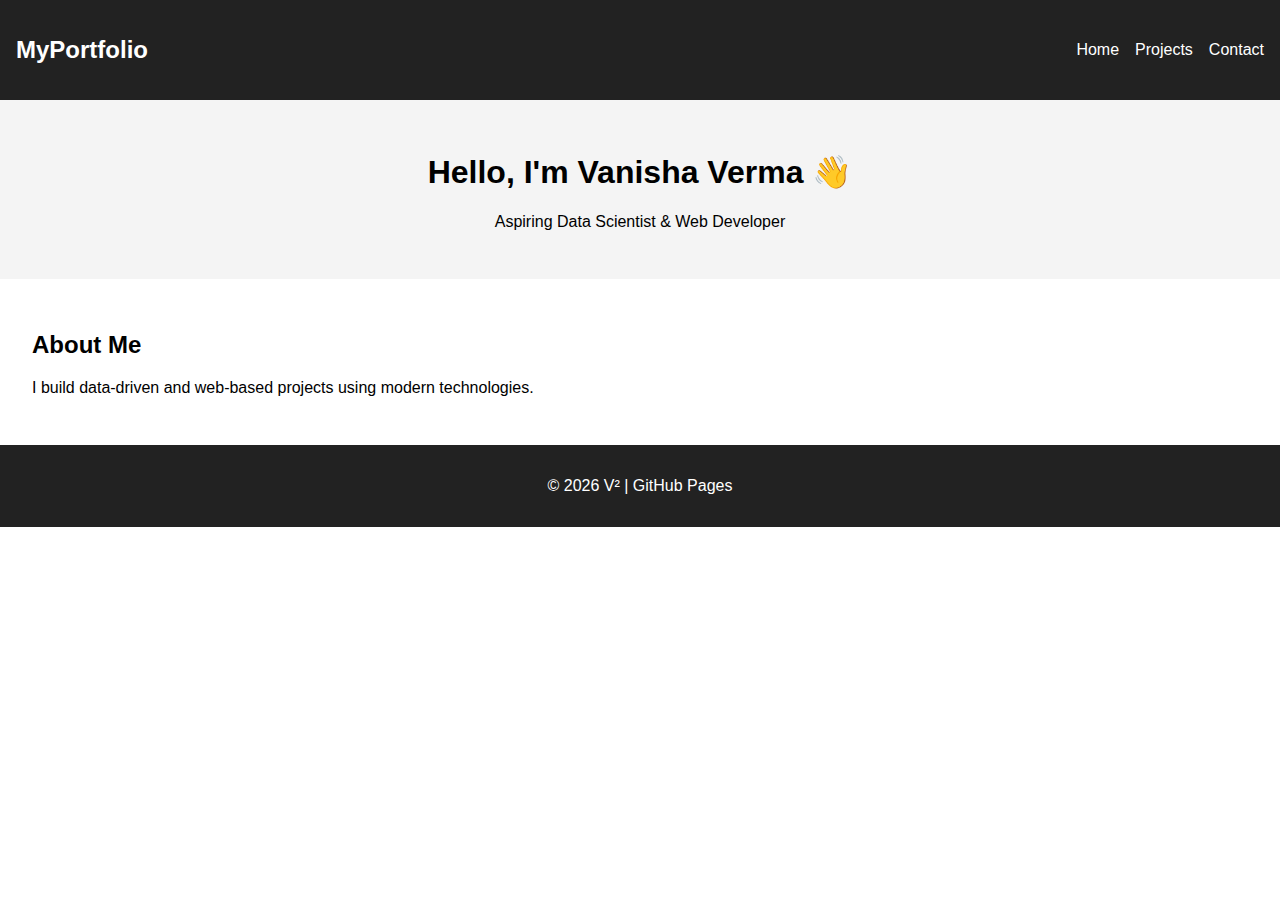
<file: index.html>
<!DOCTYPE html>
<html lang="en">
<head>
  <meta charset="UTF-8">
  <title>Vanisha | Portfolio</title>
  <link rel="stylesheet" href="style.css">
</head>
<body>

<header>
  <nav class="navbar">
    <h2 class="logo">MyPortfolio</h2>
    <ul>
      <li><a href="index.html">Home</a></li>
      <li><a href="projects.html">Projects</a></li>
      <li><a href="contact.html">Contact</a></li>
    </ul>
  </nav>
</header>

<main>
  <section class="hero">
    <h1>Hello, I'm Vanisha Verma 👋</h1>
    <p>Aspiring Data Scientist & Web Developer</p>
  </section>

  <section class="about">
    <h2>About Me</h2>
    <p>I build data-driven and web-based projects using modern technologies.</p>
  </section>
</main>

<footer>
  <p>© 2026 V² | GitHub Pages</p>
</footer>

</body>
</html>
</file>
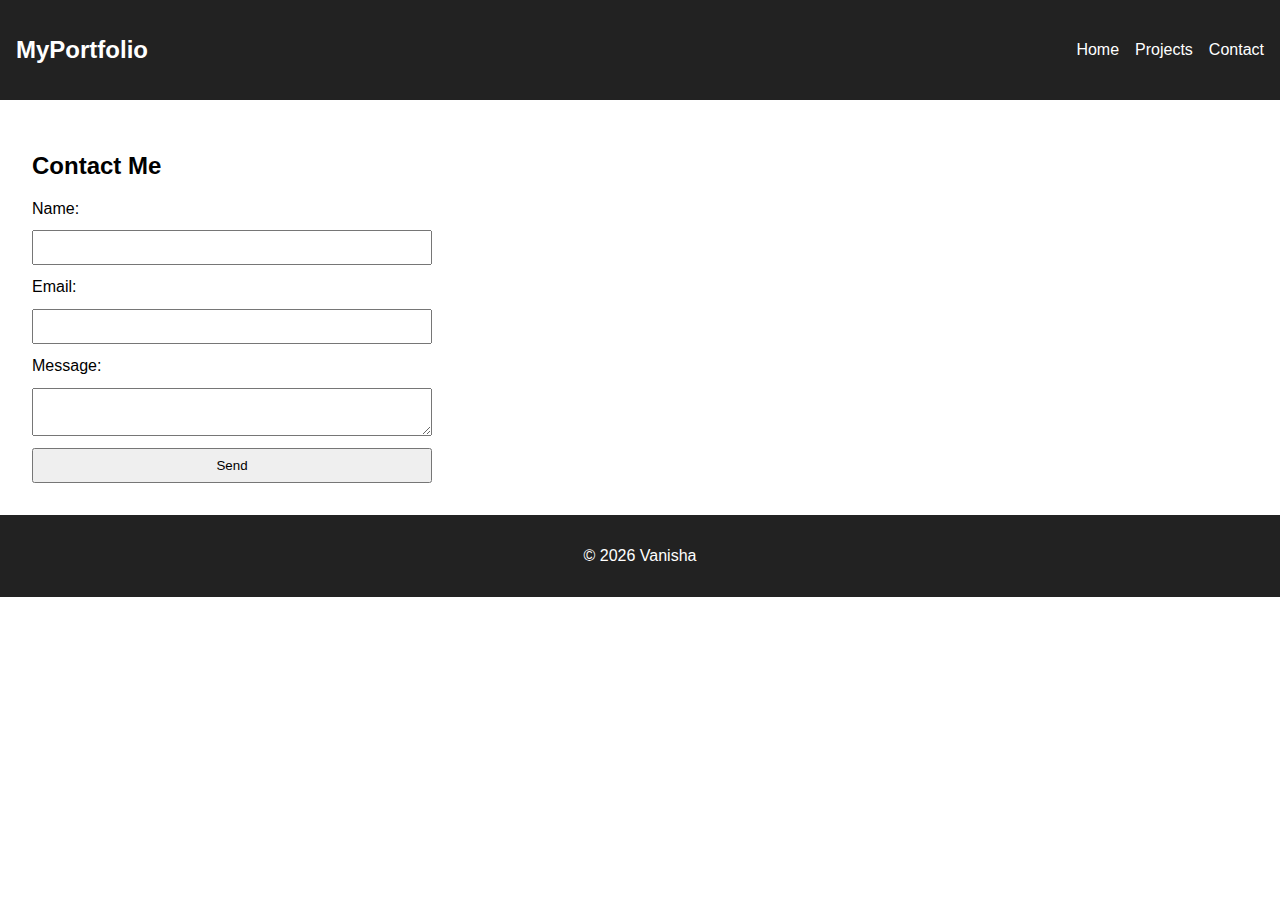
<file: contact.html>
<!DOCTYPE html>
<html lang="en">
<head>
  <meta charset="UTF-8">
  <title>Contact</title>
  <link rel="stylesheet" href="style.css">
</head>
<body>

<header>
  <nav class="navbar">
    <h2 class="logo">MyPortfolio</h2>
    <ul>
      <li><a href="index.html">Home</a></li>
      <li><a href="projects.html">Projects</a></li>
      <li><a href="contact.html">Contact</a></li>
    </ul>
  </nav>
</header>

<main>
  <section>
    <h2>Contact Me</h2>

    <form id="contactForm">
      <label>Name:</label>
      <input type="text" id="name">

      <label>Email:</label>
      <input type="email" id="email">

      <label>Message:</label>
      <textarea id="message"></textarea>

      <button type="submit">Send</button>
    </form>
  </section>
</main>

<footer>
  <p>© 2026 Vanisha</p>
</footer>

<script>
document.getElementById("contactForm").addEventListener("submit", function(e) {
  e.preventDefault();

  const name = document.getElementById("name").value.trim();
  const email = document.getElementById("email").value.trim();
  const message = document.getElementById("message").value.trim();

  if (!name || !email || !message) {
    alert("All fields are required!");
    return;
  }

  localStorage.setItem("contactName", name);
  alert("Message submitted successfully!");
  this.reset();
});
</script>

</body>
</html>
</file>
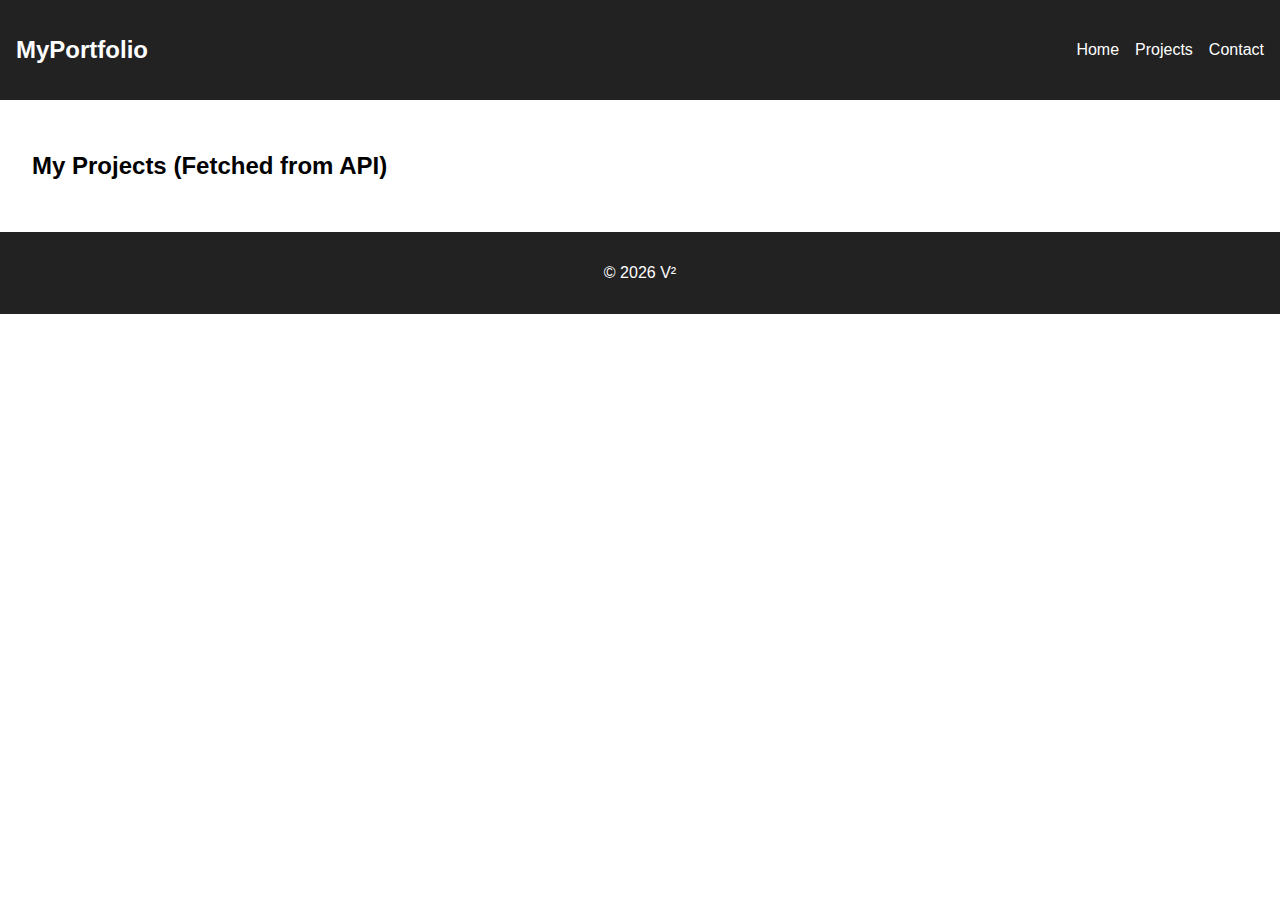
<file: projects.html>
<!DOCTYPE html>
<html lang="en">
<head>
  <meta charset="UTF-8">
  <title>Projects</title>
  <link rel="stylesheet" href="style.css">
</head>
<body>

<header>
  <nav class="navbar">
    <h2 class="logo">MyPortfolio</h2>
    <ul>
      <li><a href="index.html">Home</a></li>
      <li><a href="projects.html">Projects</a></li>
      <li><a href="contact.html">Contact</a></li>
    </ul>
  </nav>
</header>

<main>
  <section>
    <h2>My Projects (Fetched from API)</h2>
    <div id="projects" class="grid"></div>
  </section>
</main>

<footer>
  <p>© 2026 V²</p>
</footer>

<script>
/* Fetch data from public API */
fetch("https://jsonplaceholder.typicode.com/posts?_limit=6")
  .then(response => response.json())
  .then(data => {
    const container = document.getElementById("projects");
    data.forEach(post => {
      const card = document.createElement("article");
      card.className = "card";
      card.innerHTML = `
        <h3>${post.title}</h3>
        <p>${post.body}</p>
      `;
      container.appendChild(card);
    });
  })
  .catch(err => console.error(err));
</script>

</body>
</html>
</file>
<file: style.css>
body {
  margin: 0;
  font-family: Arial, sans-serif;
}

header {
  background: #222;
  color: white;
}

.navbar {
  display: flex;
  justify-content: space-between;
  align-items: center;
  padding: 1rem;
}

.navbar ul {
  list-style: none;
  display: flex;
  gap: 1rem;
}

.navbar a {
  color: white;
  text-decoration: none;
}

.hero {
  padding: 2rem;
  text-align: center;
  background: #f4f4f4;
}

.about, section {
  padding: 2rem;
}

.grid {
  display: grid;
  grid-template-columns: repeat(auto-fit, minmax(250px, 1fr));
  gap: 1rem;
}

.card {
  padding: 1rem;
  border: 1px solid #ccc;
}

form {
  max-width: 400px;
  display: flex;
  flex-direction: column;
  gap: 0.8rem;
}

input, textarea, button {
  padding: 0.5rem;
}

footer {
  text-align: center;
  padding: 1rem;
  background: #222;
  color: white;
}

/* Responsive */
@media (max-width: 600px) {
  .navbar ul {
    flex-direction: column;
  }
}
</file>
